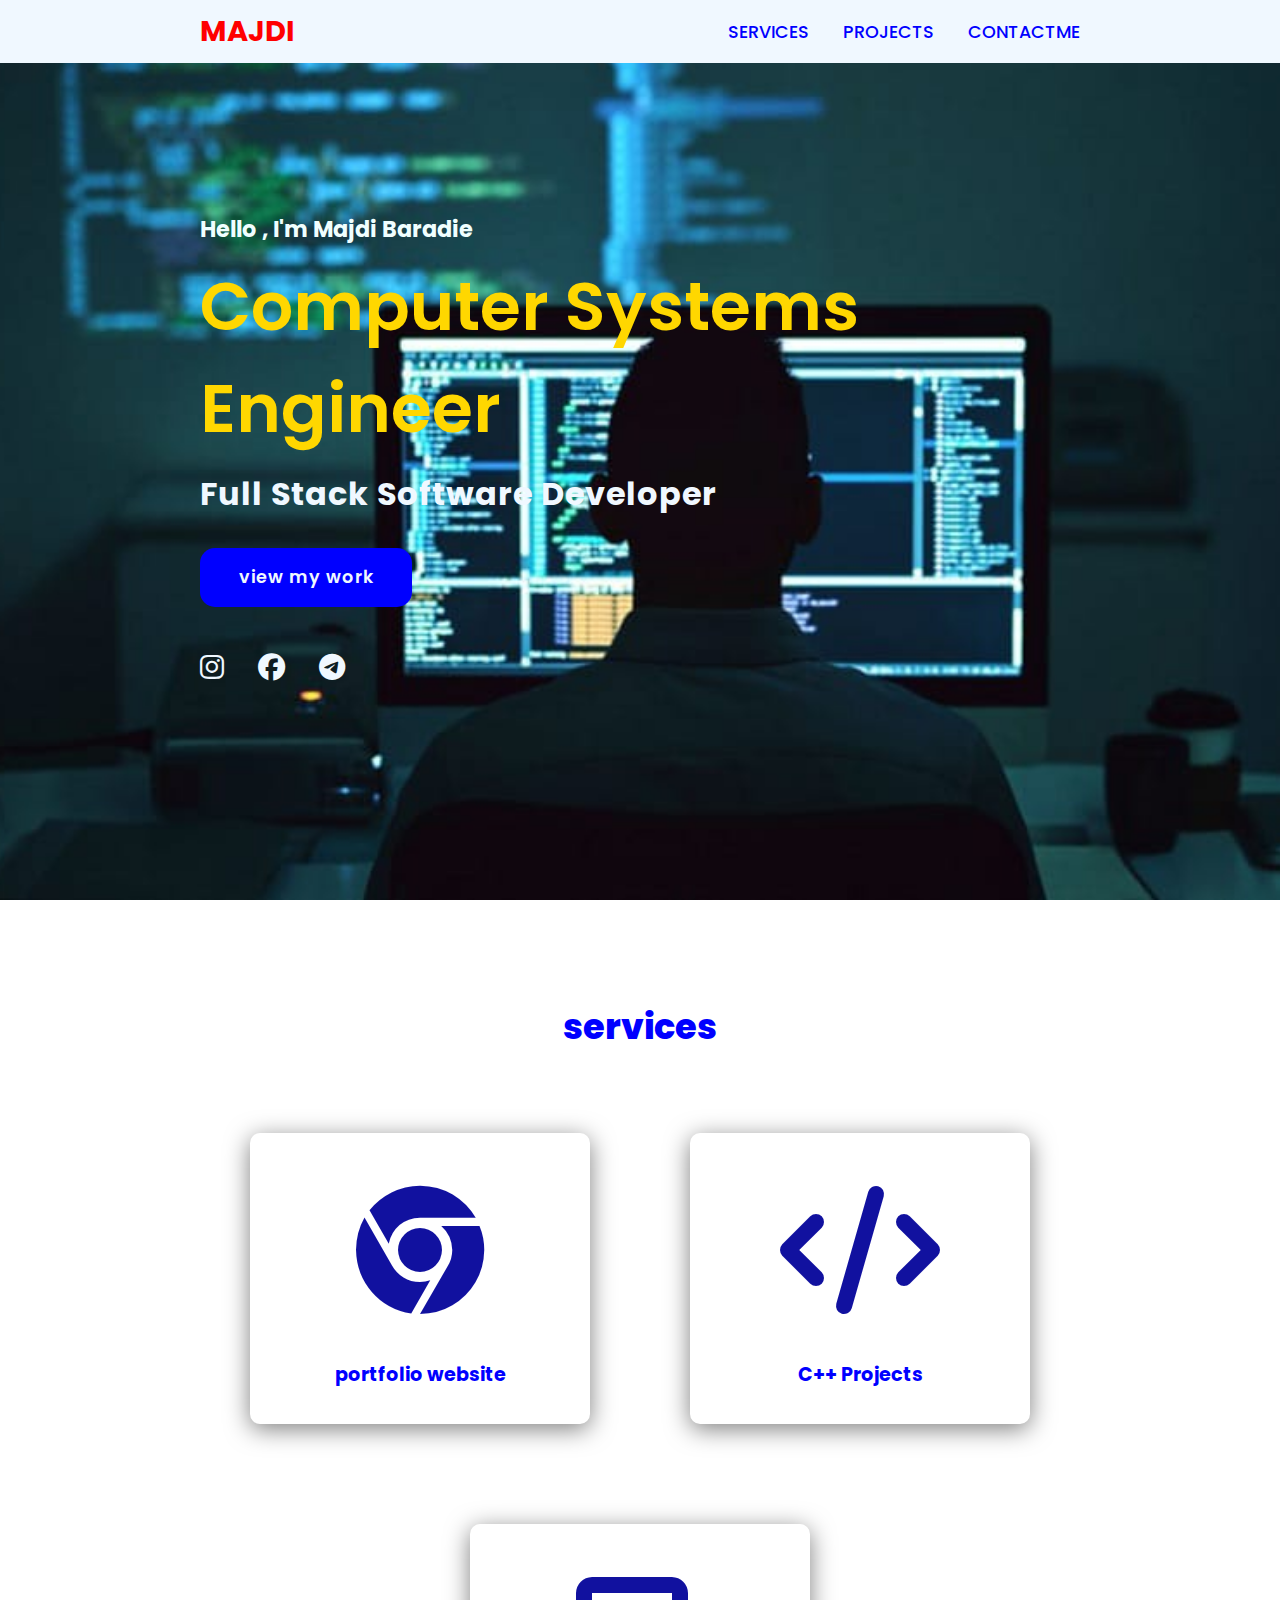
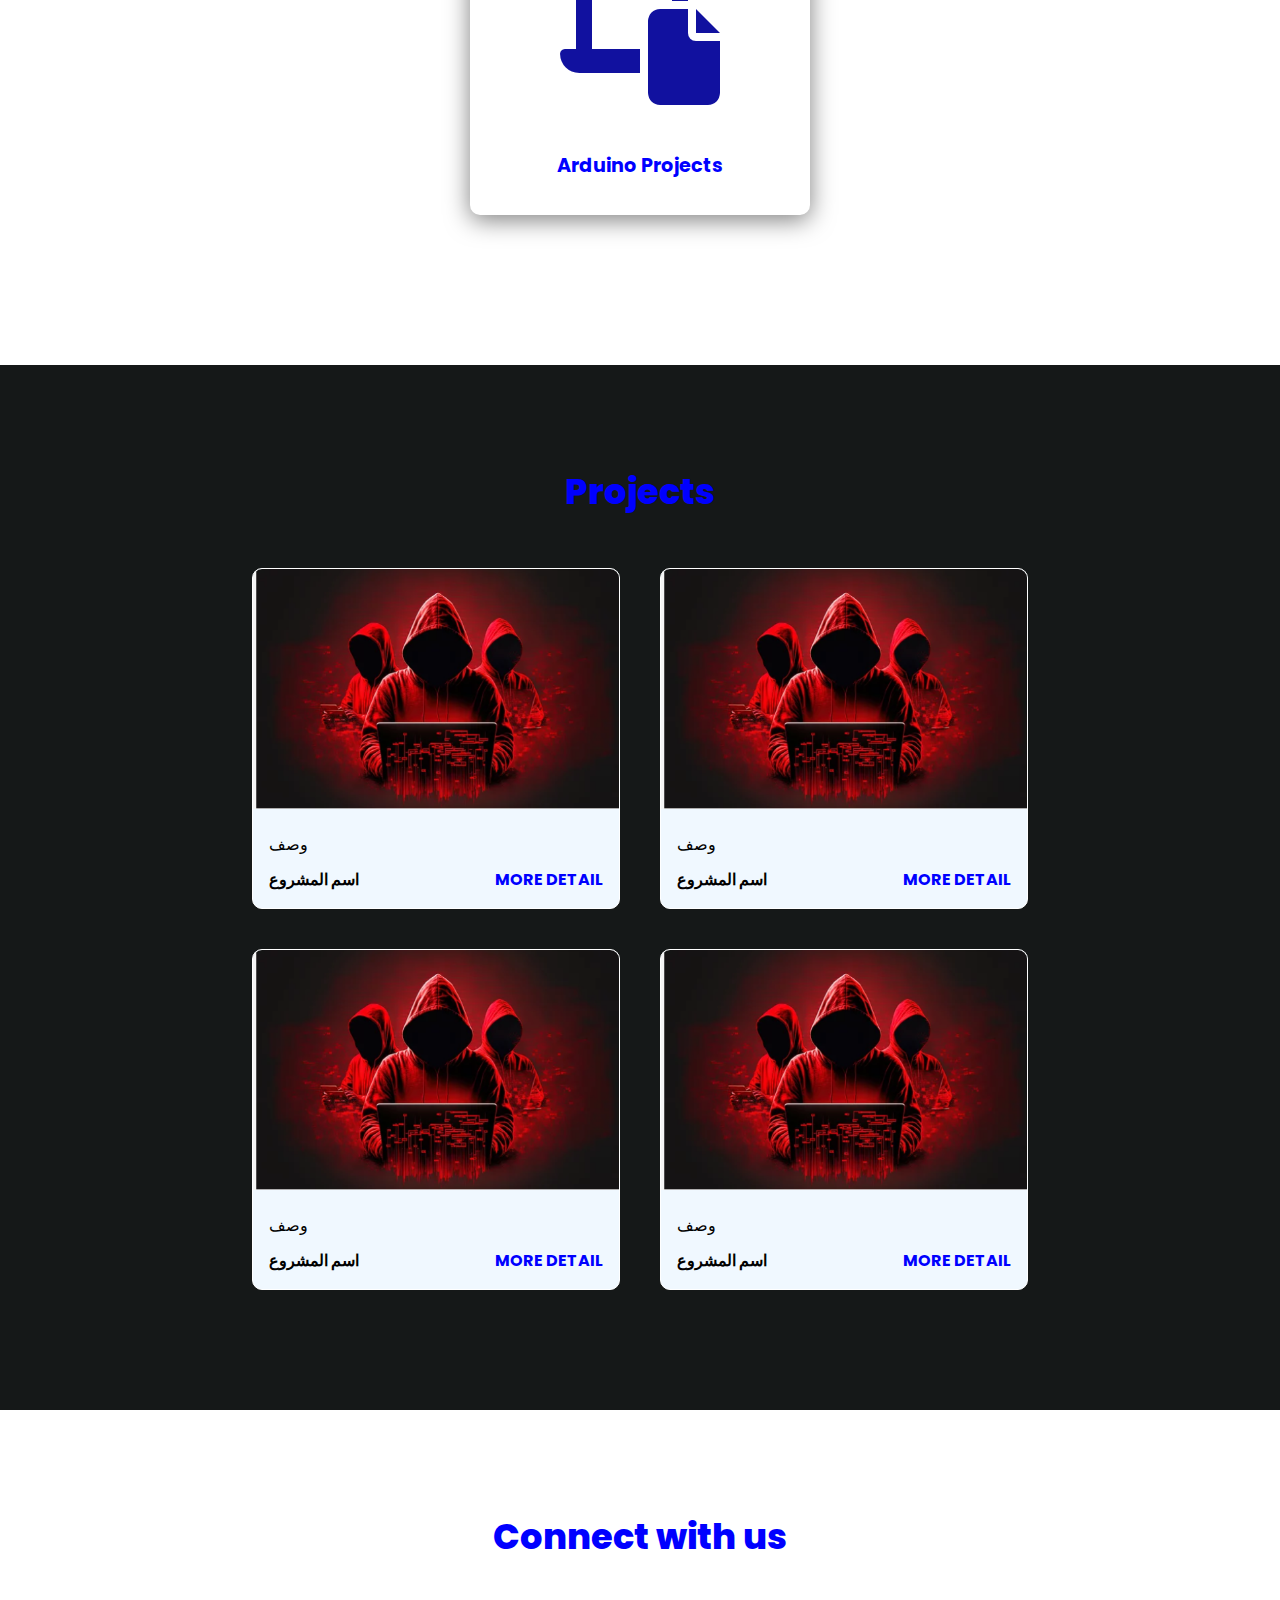
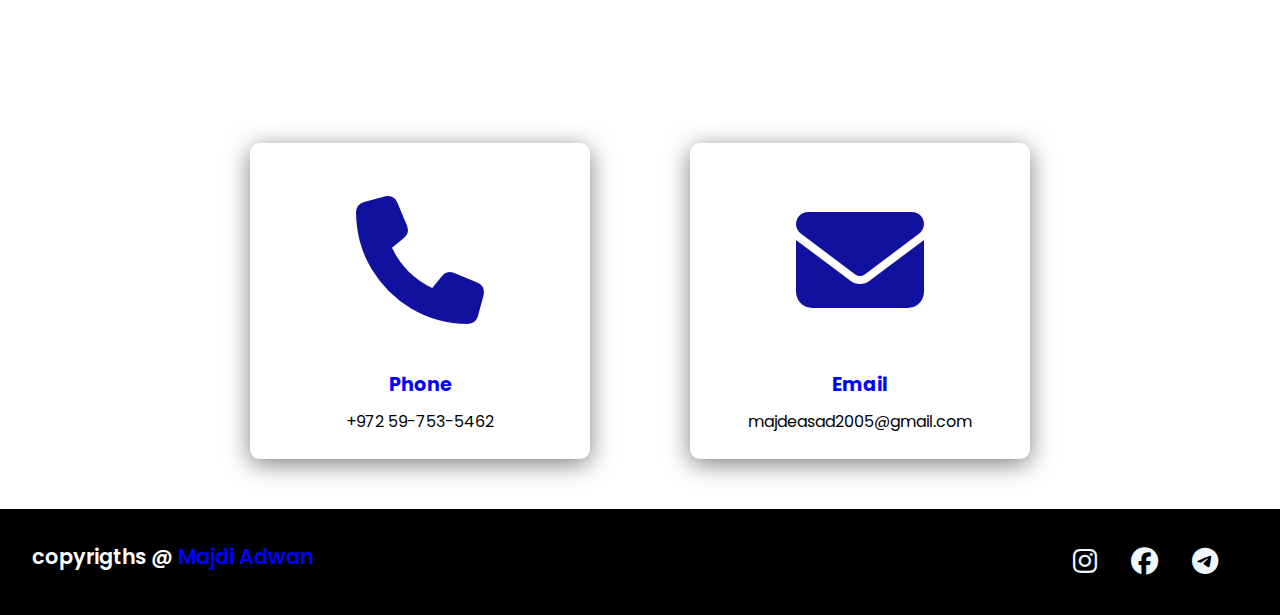
<file: index.html>
<!DOCTYPE html>
<html lang="en">
<head>
    <meta charset="UTF-8">
    <meta name="viewport" content="width=device-width, initial-scale=1.0">
    <link rel ="stylesheet" href="style.css">
    <link rel="icon" href="mmm.png" type="imge/png">
    <link rel="stylesheet" href="https://cdnjs.cloudflare.com/ajax/libs/font-awesome/6.5.1/css/all.min.css">
 
          <title>Eng_Majdi</title>
</head>
<body>
<header >
     <a href="#" class="logo">Majdi</a>
     <nev class="navigation">
      <a href="#services">services</a>
     <a href="#projects">projects</a>
    <a href="#contact">contactme</a>

  </nev>
    </header>
 <section class="main">
    <div>

      <h2>Hello , I'm Majdi Baradie <br>
         <span>Computer Systems Engineer </span>
      </h2>
      <h3>Full Stack Software Developer</h3>
        <a href="#projects" class="main-btn">view my work</a>
        <div class="soc">
         <a href="https://www.instagram.com/majdeadwan?igsh=NDFoN2p0aTUwaW10"><i class="fa-brands fa-instagram"></i></a>
          <a href="https://www.facebook.com/majdr.adwan.543/"><i class="fa-brands fa-facebook"></i></a>
          <a href="https://t.me/Konazezbeislamek"><i class="fa-brands fa-telegram"></i></a>
        </div>
   </div>
 </section>
 
 <section class="cards" id="services">
     <h2 class="title">services</h2>
     
    <div class="content">
      <div class="card">
         <div class="icon">
          <i class="fa-brands fa-chrome"></i>
         </div>
           <div class="info">
             <h3>portfolio website</h3>
               <p> </p>
           </div>
      </div>


      <div class="card">
        <div class="icon">
          <i class="fa-solid fa-code"></i>
        </div>
          <div class="info">
            <h3>C++ Projects</h3>
              <p>   </p>
          </div>
     </div>
     <div class="card">
      <div class="icon">
        <i class="fa-solid fa-laptop-file"></i>
      </div>
        <div class="info">
          <h3>Arduino Projects</h3>
            <p>   </p>
        </div>
   </div>

     </div>
  


  </section>

<section class="projects" id ="projects">
<h2 class="title">Projects</h2>
<div class="content">
  <div class="pro-card">
     <div class="pr-img">
       <img src="scrr.png ">

       </div>
     <div class="pr-inf">
      <p class="pr-cate"> وصف</p>
      <strong class="pr-title"> 
        <span>اسم المشروع </span>
        <a href="#" class="mor-detail">more detail</a><!-- رابط تفاصيل الصفحه-->
      </strong>
     </div>
    </div>
    <div class="pro-card">
      <div class="pr-img">
        <img src="scrr.png ">
 
        </div>
      <div class="pr-inf">
       <p class="pr-cate"> وصف</p>
       <strong class="pr-title"> 
         <span>اسم المشروع </span>
         <a href="#" class="mor-detail">more detail</a><!-- رابط تفاصيل الصفحه-->
       </strong>
      </div>
    </div>
    <div class="pro-card">
      <div class="pr-img">
        <img src="scrr.png ">
 
        </div>
      <div class="pr-inf">
       <p class="pr-cate"> وصف</p>
       <strong class="pr-title"> 
         <span>اسم المشروع </span>
         <a href="#" class="mor-detail">more detail</a><!-- رابط تفاصيل الصفحه-->
       </strong>
      </div>
    </div>
    <div class="pro-card">
      <div class="pr-img">
        <img src="scrr.png ">
 
        </div>
      <div class="pr-inf">
       <p class="pr-cate"> وصف</p>
       <strong class="pr-title"> 
         <span>اسم المشروع </span>
         <a href="#" class="mor-detail">more detail</a><!-- رابط تفاصيل الصفحه-->
       </strong>
      </div>
    </div>
  </div>
</section>

<section class ="card-cont" id ="contact">
<h2 class="title">Connect with us </h2>

</section>
<div class="content">
  <div class="card">
     <div class="icon">
      <i class="fa-solid fa-phone"></i>
     </div>
       <div class="info">
         <h3>Phone</h3>
           <p>  +972 59-753-5462  </p>
       </div>
  </div>


  <div class="card">
    <div class="icon">
      <i class="fa-solid fa-envelope"></i>
    </div>
      <div class="info">
        <h3>Email</h3>
          <p> majdeasad2005@gmail.com   </p>
      </div>
 </div>

 </div>
</div>

<footer class="footer">
  <p class="footit"> copyrigths @
  <span>Majdi Adwan</span>

</p>
<div class="soc">
  <a href="https://www.instagram.com/majdeadwan?igsh=NDFoN2p0aTUwaW10"><i class="fa-brands fa-instagram"></i></a>
   <a href="https://www.facebook.com/majdr.adwan.543/"><i class="fa-brands fa-facebook"></i></a>
   <a href="https://t.me/Konazezbeislamek"><i class="fa-brands fa-telegram"></i></a>
 </div>

</footer>


</body>
</html>
</file>
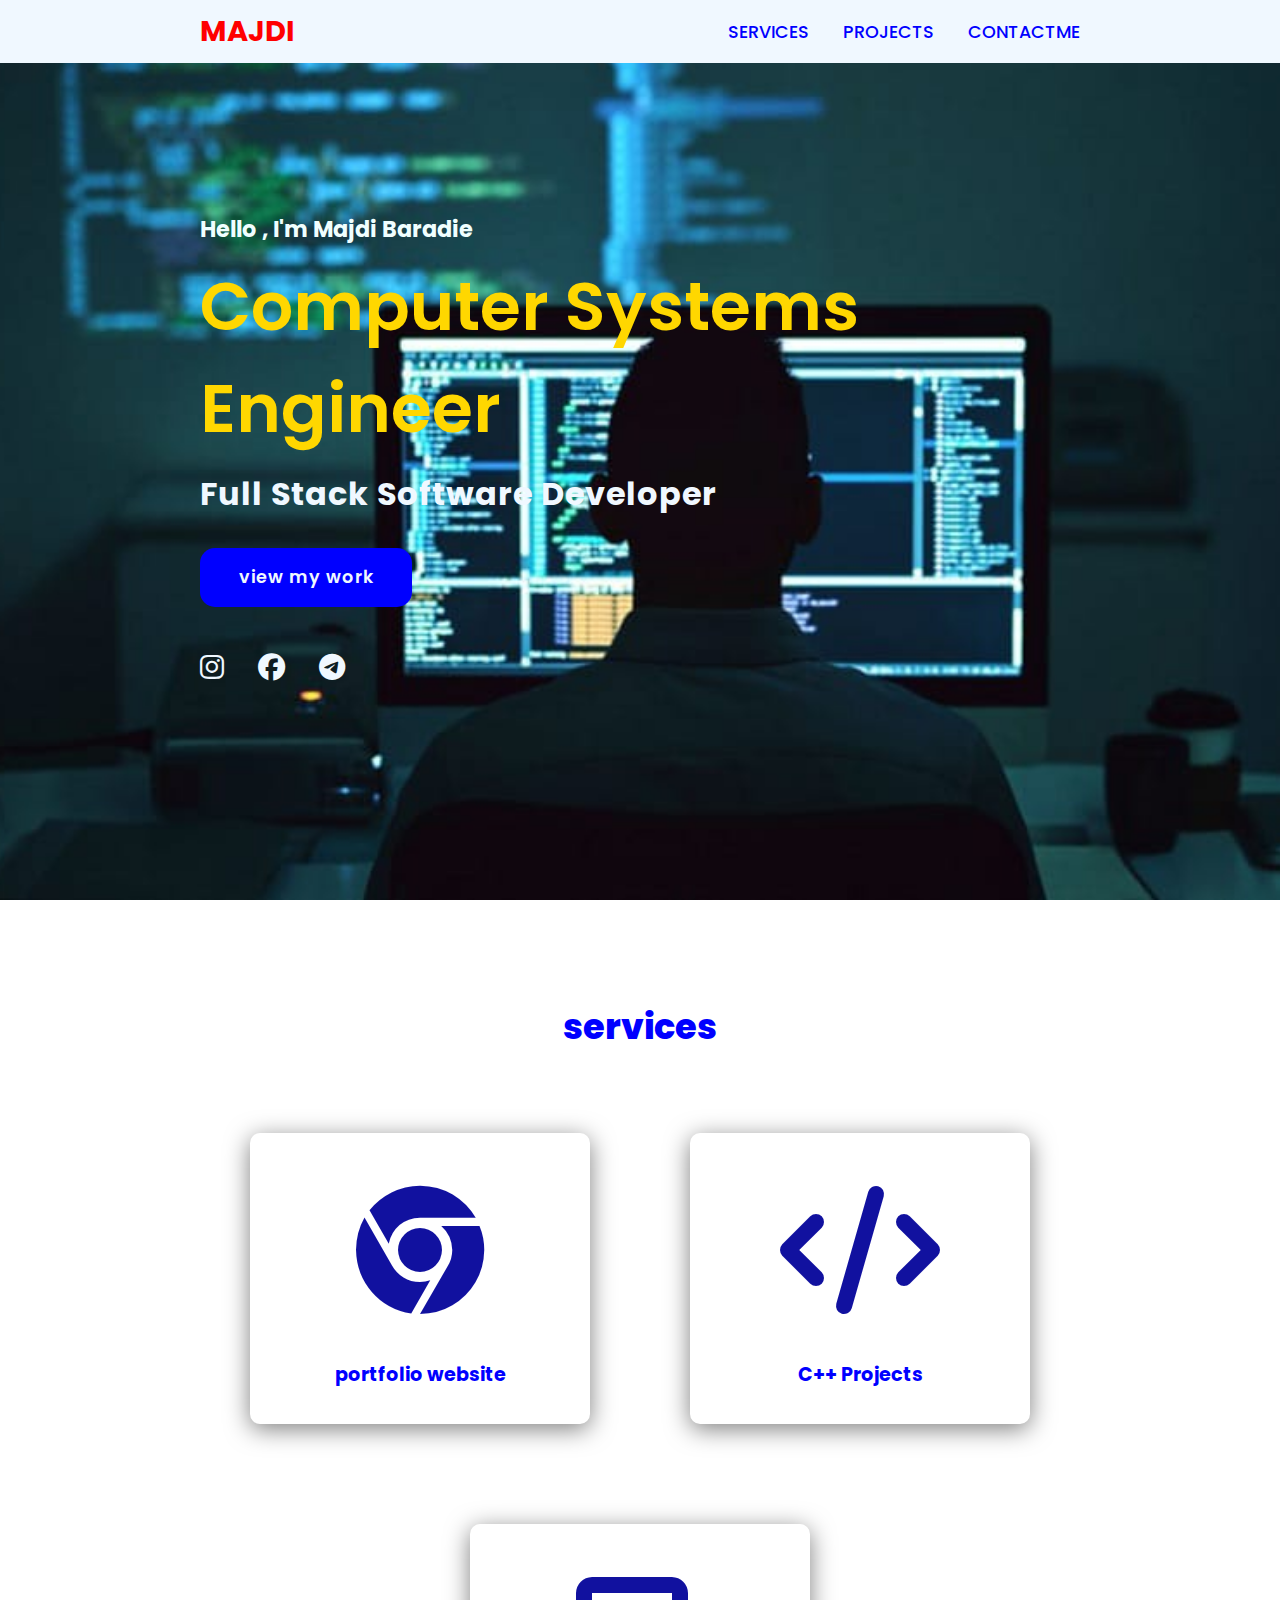
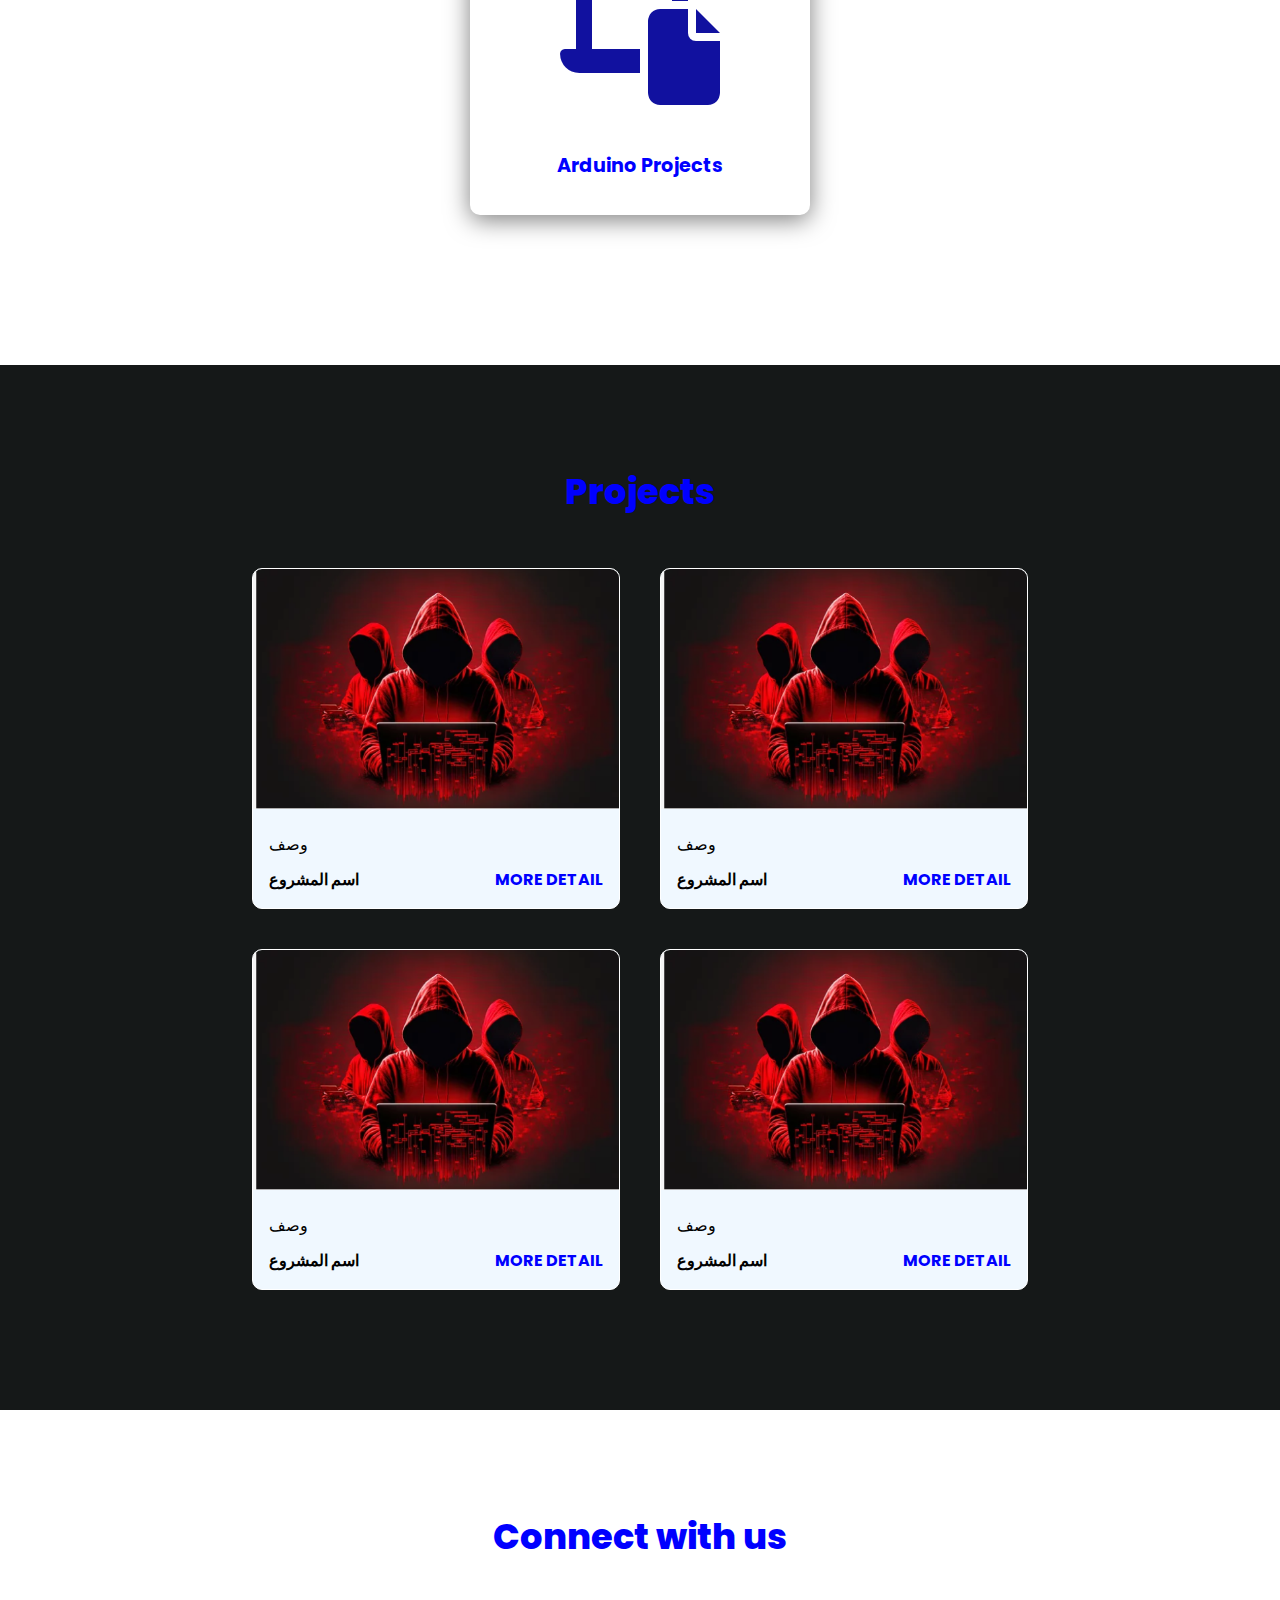
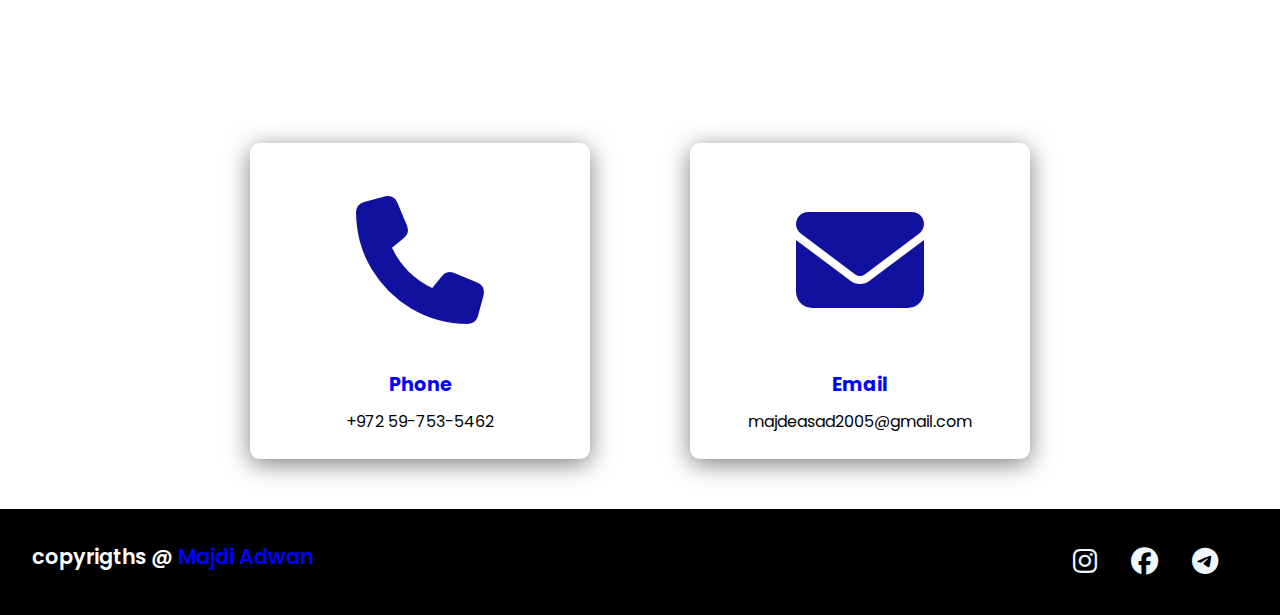
<file: htmla.html>
<!DOCTYPE html>
<html lang="en">
<head>
    <meta charset="UTF-8">
    <meta name="viewport" content="width=device-width, initial-scale=1.0">
    <link rel ="stylesheet" href="cssa.css">

    <link rel="stylesheet" href="https://cdnjs.cloudflare.com/ajax/libs/font-awesome/6.5.1/css/all.min.css">
 
          <title>Eng_Majdi</title>
</head>
<body>
<header >
     <a href="#" class="logo">Majdi</a>
     <nev class="navigation">
      <a href="#services">services</a>
     <a href="#projects">projects</a>
    <a href="#contact">contactme</a>

  </nev>
    </header>
 <section class="main">
    <div>

      <h2>Hello , I'm Majdi Baradie <br>
         <span>Computer Systems Engineer </span>
      </h2>
      <h3>Full Stack Software Developer</h3>
        <a href="#projects" class="main-btn">view my work</a>
        <div class="soc">
         <a href="https://www.instagram.com/majdeadwan?igsh=NDFoN2p0aTUwaW10"><i class="fa-brands fa-instagram"></i></a>
          <a href="https://www.facebook.com/majdr.adwan.543/"><i class="fa-brands fa-facebook"></i></a>
          <a href="https://t.me/Konazezbeislamek"><i class="fa-brands fa-telegram"></i></a>
        </div>
   </div>
 </section>
 
 <section class="cards" id="services">
     <h2 class="title">services</h2>
     
    <div class="content">
      <div class="card">
         <div class="icon">
          <i class="fa-brands fa-chrome"></i>
         </div>
           <div class="info">
             <h3>portfolio website</h3>
               <p> </p>
           </div>
      </div>


      <div class="card">
        <div class="icon">
          <i class="fa-solid fa-code"></i>
        </div>
          <div class="info">
            <h3>C++ Projects</h3>
              <p>   </p>
          </div>
     </div>
     <div class="card">
      <div class="icon">
        <i class="fa-solid fa-laptop-file"></i>
      </div>
        <div class="info">
          <h3>Arduino Projects</h3>
            <p>   </p>
        </div>
   </div>

     </div>
  


  </section>

<section class="projects" id ="projects">
<h2 class="title">Projects</h2>
<div class="content">
  <div class="pro-card">
     <div class="pr-img">
       <img src="scrr.png ">

       </div>
     <div class="pr-inf">
      <p class="pr-cate"> وصف</p>
      <strong class="pr-title"> 
        <span>اسم المشروع </span>
        <a href="#" class="mor-detail">more detail</a><!-- رابط تفاصيل الصفحه-->
      </strong>
     </div>
    </div>
    <div class="pro-card">
      <div class="pr-img">
        <img src="scrr.png ">
 
        </div>
      <div class="pr-inf">
       <p class="pr-cate"> وصف</p>
       <strong class="pr-title"> 
         <span>اسم المشروع </span>
         <a href="#" class="mor-detail">more detail</a><!-- رابط تفاصيل الصفحه-->
       </strong>
      </div>
    </div>
    <div class="pro-card">
      <div class="pr-img">
        <img src="scrr.png ">
 
        </div>
      <div class="pr-inf">
       <p class="pr-cate"> وصف</p>
       <strong class="pr-title"> 
         <span>اسم المشروع </span>
         <a href="#" class="mor-detail">more detail</a><!-- رابط تفاصيل الصفحه-->
       </strong>
      </div>
    </div>
    <div class="pro-card">
      <div class="pr-img">
        <img src="scrr.png ">
 
        </div>
      <div class="pr-inf">
       <p class="pr-cate"> وصف</p>
       <strong class="pr-title"> 
         <span>اسم المشروع </span>
         <a href="#" class="mor-detail">more detail</a><!-- رابط تفاصيل الصفحه-->
       </strong>
      </div>
    </div>
  </div>
</section>

<section class ="card-cont" id ="contact">
<h2 class="title">Connect with us </h2>

</section>
<div class="content">
  <div class="card">
     <div class="icon">
      <i class="fa-solid fa-phone"></i>
     </div>
       <div class="info">
         <h3>Phone</h3>
           <p>  +972 59-753-5462  </p>
       </div>
  </div>


  <div class="card">
    <div class="icon">
      <i class="fa-solid fa-envelope"></i>
    </div>
      <div class="info">
        <h3>Email</h3>
          <p> majdeasad2005@gmail.com   </p>
      </div>
 </div>

 </div>
</div>

<footer class="footer">
  <p class="footit"> copyrigths @
  <span>Majdi Adwan</span>

</p>
<div class="soc">
  <a href="https://www.instagram.com/majdeadwan?igsh=NDFoN2p0aTUwaW10"><i class="fa-brands fa-instagram"></i></a>
   <a href="https://www.facebook.com/majdr.adwan.543/"><i class="fa-brands fa-facebook"></i></a>
   <a href="https://t.me/Konazezbeislamek"><i class="fa-brands fa-telegram"></i></a>
 </div>

</footer>


</body>
</html>
</file>
<file: style.css>
@import url('https://fonts.googleapis.com/css2?family=Poppins:ital,wght@0,100;0,200;0,300;0,400;0,500;0,600;0,700;0,800;0,900;1,100;1,200;1,300;1,400;1,500;1,600;1,700;1,800;1,900&display=swap');
*{
  font-family: 'Poppins', sans-serif;

margin: 0;
padding: 0;
box-sizing:border-box ;
scroll-behavior: smooth;

}
header{

background-color:aliceblue;
width: 100% ;
position : fixed;
z-index: 999;
display: flex;
justify-content: space-between;
align-items: center;
padding:10px 200px ;
}
.logo {
text-decoration: none;
color:red ;
text-transform: uppercase;
font-weight: 700;
font-size: 1.8em;

}
.navigation a {
    color:blue;
    text-transform: uppercase;
    text-decoration: none;
font-weight: 500;
font-size: 1.1em;
padding-left: 30px;
}
.navigation a:hover{
    color: blueviolet;
}

section{

padding:100px 200px ;

}
.main{
    width: 100%;
    min-height: 100vh;
    display: flex;
    align-items: center ;
    background :url(pic.jpeg) no-repeat;
    background-size: cover;
    background-position: center;
    background-attachment: fixed;
}
.main h2{

    color: azure;
    font-size: 1.4em;
    font: weight 500px; 
}
.main h2 span{
    display: inline-block;
color:gold;
margin-top: 10px;
font-size: 3em;
font-weight: 600;

}
.main h3{

    color:aliceblue;
    font-size: 2em;
    font-weight: 700;
    letter-spacing: 1px;
    margin-top: 10px;
    margin-bottom: 30px;
}
.main-btn{
color: aliceblue;
background-color: blue;
text-decoration:none; 
font-size: 1.1em;
font-weight: 600;
display: inline-block;
padding: 0.9375em 2.1875em;
letter-spacing: 1px;
border-radius:  15px; 
margin-bottom: 40px;
transition: 0.7s ease ;
}
.main-btn:hover{
background-color:rgb(195, 23, 43) ;
transform: scale(1.1);

}
.soc a{
color: aliceblue;
font-size: 1.7em;
padding-right: 30px;

}
.soc a:hover{
color: blueviolet; 

}


.title {

    display: flex;
    justify-content: center;
    font-size: 2.2em;
    font-weight: 800;
    margin-bottom: 30px;
    color: blue;

}
.content{
    display: flex;
    justify-content: center;
    flex-direction: row;
    flex-wrap: wrap;
}
.card {
background-color:rgb(255, 255, 255) ;
width: 21.25em;
box-shadow: 0 5px 25px rgba(1 1 1 / 50%) ;
border-radius: 10px;
padding: 25px;
margin: 50px;
transition: 1.7s ease;
}
.card:hover{
    transform: scale(1.1);
}
.icon{
    color:rgb(17, 17, 159) ;
    font-size :8em; 
    text-align: center;
}
.info{
    text-align: center;
}
.info h3{
color: blue;
font-size: 1.2em;
font-weight: 700;
margin: 10px;

}
.projects{

    background-color: rgb(21, 24, 24);
}
.projects .content{
    margin-top: 30px;

}
.pro-card {
background-color: aliceblue;
border: 1px solid #fff ;
min-height: 14em;
width:23em ;
overflow: hidden;
border-radius: 10px;
margin: 20px;
transition: 0.7s ease;

}

.pro-card:hover{
    transform: scale(1.1);
}

.pro-card:hover .pr-img{
   opacity:0.9;
}
.pr-img img {
    width: 100%;
}
.pr-inf{
    padding: 1em;
}
.pr-cate{
font: size 0.8em; ;
color: black;
}
.pr-title{
display: flex;
justify-content: space-between;
text-transform: uppercase;
font: weight 800px; 
margin-top: 10px;

}
.mor-detail{

    text-decoration: none;
    color: blue;
}
.mor-detail:hover{
    color: blueviolet;
} 
.footer{
    background-color: rgb(0, 0, 0);
    color: #fff;
    padding: 2em;
    display: flex;
justify-content: space-between;

}
.footit{
font-size: 1.3em;
font-weight: 600;

}
.footit span{

color: blue;

}
@media (max-width:1023px){
header{
    padding: 12px 20px;
}
.navigation a{

    padding-left: 10px;
}
.title{
font-size: 1.8em;

}
.section{
    padding: 80px 20px;
}
.main-content h2{
    font-size: 1em;
}
.main-content h3{
    font-size: 1.6em;
}
.content {
    flex-direction: column;
    align-items: center;
}

}
@media (max-width:641px) {
    body{
        font-size: 12px;
    }
    .main-content h3{
        font-size: 1.4em;
    }
    .main-content h2{
        font-size: 0.8em;
    }
   
}
@media (max-width:300px) {
    body{
        font-size: 10px;
    }
    .main-content h3{
        font-size: 10px;
    }
}
</file>
<file: cssa.css>
@import url('https://fonts.googleapis.com/css2?family=Poppins:ital,wght@0,100;0,200;0,300;0,400;0,500;0,600;0,700;0,800;0,900;1,100;1,200;1,300;1,400;1,500;1,600;1,700;1,800;1,900&display=swap');
*{
  font-family: 'Poppins', sans-serif;

margin: 0;
padding: 0;
box-sizing:border-box ;
scroll-behavior: smooth;

}
header{

background-color:aliceblue;
width: 100% ;
position : fixed;
z-index: 999;
display: flex;
justify-content: space-between;
align-items: center;
padding:10px 200px ;
}
.logo {
text-decoration: none;
color:red ;
text-transform: uppercase;
font-weight: 700;
font-size: 1.8em;

}
.navigation a {
    color:blue;
    text-transform: uppercase;
    text-decoration: none;
font-weight: 500;
font-size: 1.1em;
padding-left: 30px;
}
.navigation a:hover{
    color: blueviolet;
}

section{

padding:100px 200px ;

}
.main{
    width: 100%;
    min-height: 100vh;
    display: flex;
    align-items: center ;
    background :url(pic.jpeg) no-repeat;
    background-size: cover;
    background-position: center;
    background-attachment: fixed;
}
.main h2{

    color: azure;
    font-size: 1.4em;
    font: weight 500px; 
}
.main h2 span{
    display: inline-block;
color:gold;
margin-top: 10px;
font-size: 3em;
font-weight: 600;

}
.main h3{

    color:aliceblue;
    font-size: 2em;
    font-weight: 700;
    letter-spacing: 1px;
    margin-top: 10px;
    margin-bottom: 30px;
}
.main-btn{
color: aliceblue;
background-color: blue;
text-decoration:none; 
font-size: 1.1em;
font-weight: 600;
display: inline-block;
padding: 0.9375em 2.1875em;
letter-spacing: 1px;
border-radius:  15px; 
margin-bottom: 40px;
transition: 0.7s ease ;
}
.main-btn:hover{
background-color:rgb(195, 23, 43) ;
transform: scale(1.1);

}
.soc a{
color: aliceblue;
font-size: 1.7em;
padding-right: 30px;

}
.soc a:hover{
color: blueviolet; 

}


.title {

    display: flex;
    justify-content: center;
    font-size: 2.2em;
    font-weight: 800;
    margin-bottom: 30px;
    color: blue;

}
.content{
    display: flex;
    justify-content: center;
    flex-direction: row;
    flex-wrap: wrap;
}
.card {
background-color:rgb(255, 255, 255) ;
width: 21.25em;
box-shadow: 0 5px 25px rgba(1 1 1 / 50%) ;
border-radius: 10px;
padding: 25px;
margin: 50px;
transition: 1.7s ease;
}
.card:hover{
    transform: scale(1.1);
}
.icon{
    color:rgb(17, 17, 159) ;
    font-size :8em; 
    text-align: center;
}
.info{
    text-align: center;
}
.info h3{
color: blue;
font-size: 1.2em;
font-weight: 700;
margin: 10px;

}
.projects{

    background-color: rgb(21, 24, 24);
}
.projects .content{
    margin-top: 30px;

}
.pro-card {
background-color: aliceblue;
border: 1px solid #fff ;
min-height: 14em;
width:23em ;
overflow: hidden;
border-radius: 10px;
margin: 20px;
transition: 0.7s ease;

}

.pro-card:hover{
    transform: scale(1.1);
}

.pro-card:hover .pr-img{
   opacity:0.9;
}
.pr-img img {
    width: 100%;
}
.pr-inf{
    padding: 1em;
}
.pr-cate{
font: size 0.8em; ;
color: black;
}
.pr-title{
display: flex;
justify-content: space-between;
text-transform: uppercase;
font: weight 800px; 
margin-top: 10px;

}
.mor-detail{

    text-decoration: none;
    color: blue;
}
.mor-detail:hover{
    color: blueviolet;
} 
.footer{
    background-color: rgb(0, 0, 0);
    color: #fff;
    padding: 2em;
    display: flex;
justify-content: space-between;

}
.footit{
font-size: 1.3em;
font-weight: 600;

}
.footit span{

color: blue;

}
@media (max-width:1023px){
header{
    padding: 12px 20px;
}
.navigation a{

    padding-left: 10px;
}
.title{
font-size: 1.8em;

}
.section{
    padding: 80px 20px;
}
.main-content h2{
    font-size: 1em;
}
.main-content h3{
    font-size: 1.6em;
}
.content {
    flex-direction: column;
    align-items: center;
}

}
@media (max-width:641px) {
    body{
        font-size: 12px;
    }
    .main-content h3{
        font-size: 1.4em;
    }
    .main-content h2{
        font-size: 0.8em;
    }
   
}
@media (max-width:300px) {
    body{
        font-size: 10px;
    }
    .main-content h3{
        font-size: 10px;
    }
}
</file>
